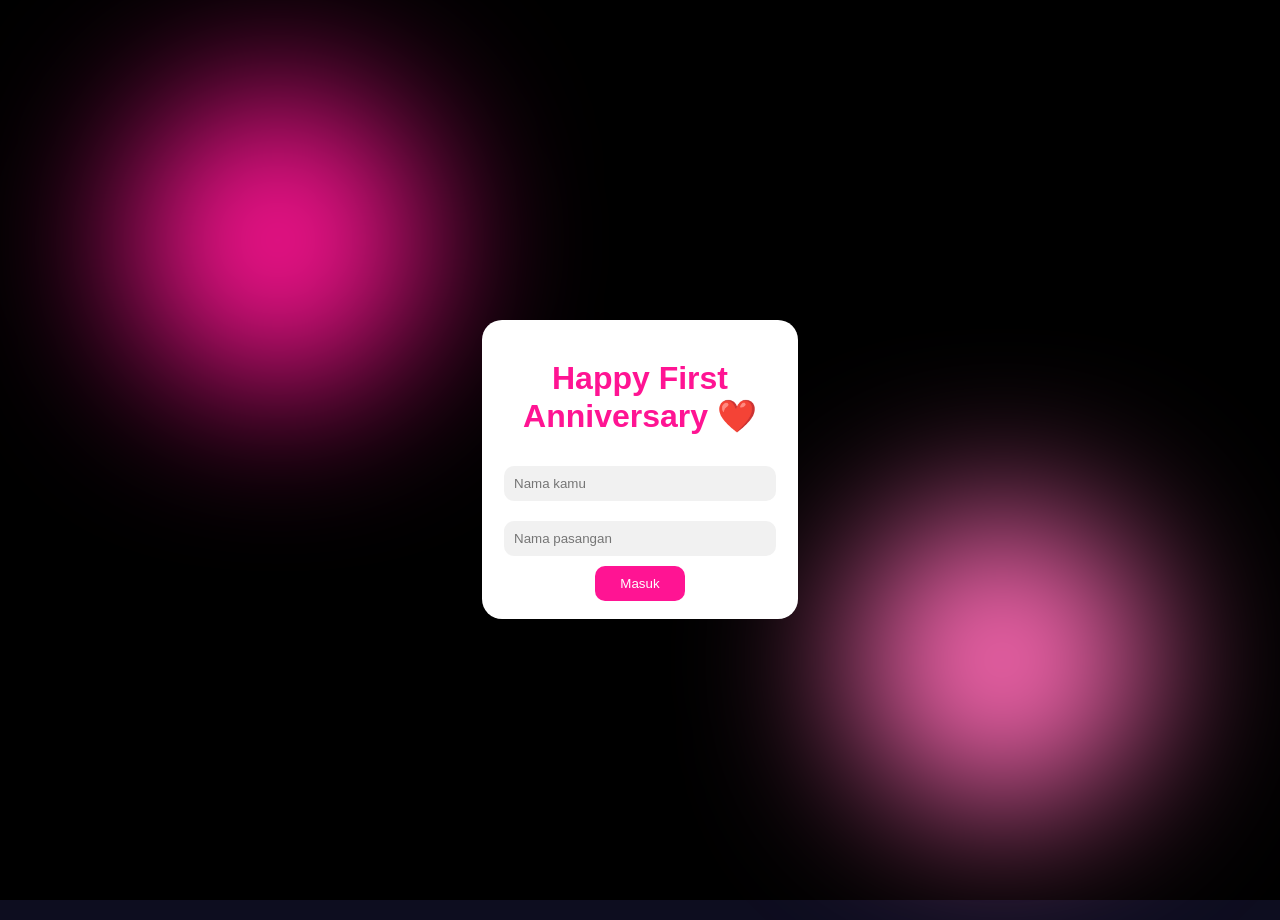
<file: index.html>
<!DOCTYPE html>
<html lang="id">
<head>
  <meta charset="UTF-8">
  <meta name="viewport" content="width=device-width, initial-scale=1.0">
  <title>Happy Anniversary</title>
  <h2 id="typing"></h2>

  <link rel="stylesheet" href="style.css">
</head>
<body>
  <div class="stars"></div>
  <div class="twinkling"></div>
  <div class="blur1"></div>
  <div class="blur2"></div>

  <!-- LOVE -->
  <div id="love-container"></div>

  <!-- MUSIC -->
  <audio id="music" loop>
    <source src="music.mp3" type="audio/mp3">
  </audio>

  <!-- HALAMAN AWAL -->
  <div class="intro" id="intro">

    <div class="box">

      <h1>Happy First Anniversary ❤️</h1>

      <input type="text" id="myName" placeholder="Nama kamu">

      <input type="text" id="partnerName" placeholder="Nama pasangan">

      <button onclick="startWebsite()">
        Masuk
      </button>

    </div>

  </div>

  <!-- HALAMAN UTAMA -->
  <div class="main hidden" id="main">

    <h1 id="title"></h1>

    <div class="cards">

      <!-- CARD 1 -->
      <div class="card hidden-card">

        <img src="foto1.jpg">

        <p class="typing"
          data-text="HAPPY FIRST ANNIVERSARY sayanggg ❤️❤️❤️.
          Dihari yang special kita ini, aku mau ngucapin
          selamat untuk kita berdua udah ngelewatin semua
          ini bareng bareng, selama kurang lebih 1 tahun
          ini, aku beruntung banget bisa sama sama terus
          sama kamu, kamu masih mau nerima aku walaupun
          kadang aku sering buat kamu sakit hati">
        </p>

      </div>

      <!-- CARD 2 -->
      <div class="card hidden-card">

        <img src="foto2.jpg">

        <p class="typing"
          data-text="Makasih yah sayang buat selama kurang lebih 1 tahun
          ini, makasih udah mau nerima aku apa adanya, makasih
          udah mau selalu support aku, makasih udah selalu mau
          maafin semua kesalahan yang pernah aku lakuin ke kamu,
          aku ga tau mau bilang apa lagi, intinya maksihhh
          banyakkk sayanggggkuuu ❤️❤️❤️">
        </p>

      </div>

      <!-- CARD 3 -->
      <div class="card hidden-card">

        <img src="foto3.jpg">

        <p class="typing"
          data-text="Dan ini terakhir aku mau minta maaf ke kamu buat selama kurang
          lebih 1 tahun ini, aku minta maaf kadang sering banget
          buat kamu kesel sama apa yang aku lakuin, aku minta maaf
          buat semua itu, aku ga bermaksud ngelakuin itu buat
          nyakitin kamu tapi aku cuma pengen kamu sadar kalau aku
          sesayang itu sama kamu. HAPPY FIRST ANNIVERSARY TO OUR
          RELATIONSHIP, MY FAVORITE GIRL ❤️❤️❤️">
        </p>

      </div>
      
      <button id="messageButton"
      onclick="window.location.href='message.html'">
      Dengarkan Pesan ❤️
    </button>

    </div>

  </div>

  <script src="script.js"></script>

</body>
</html>
</file>
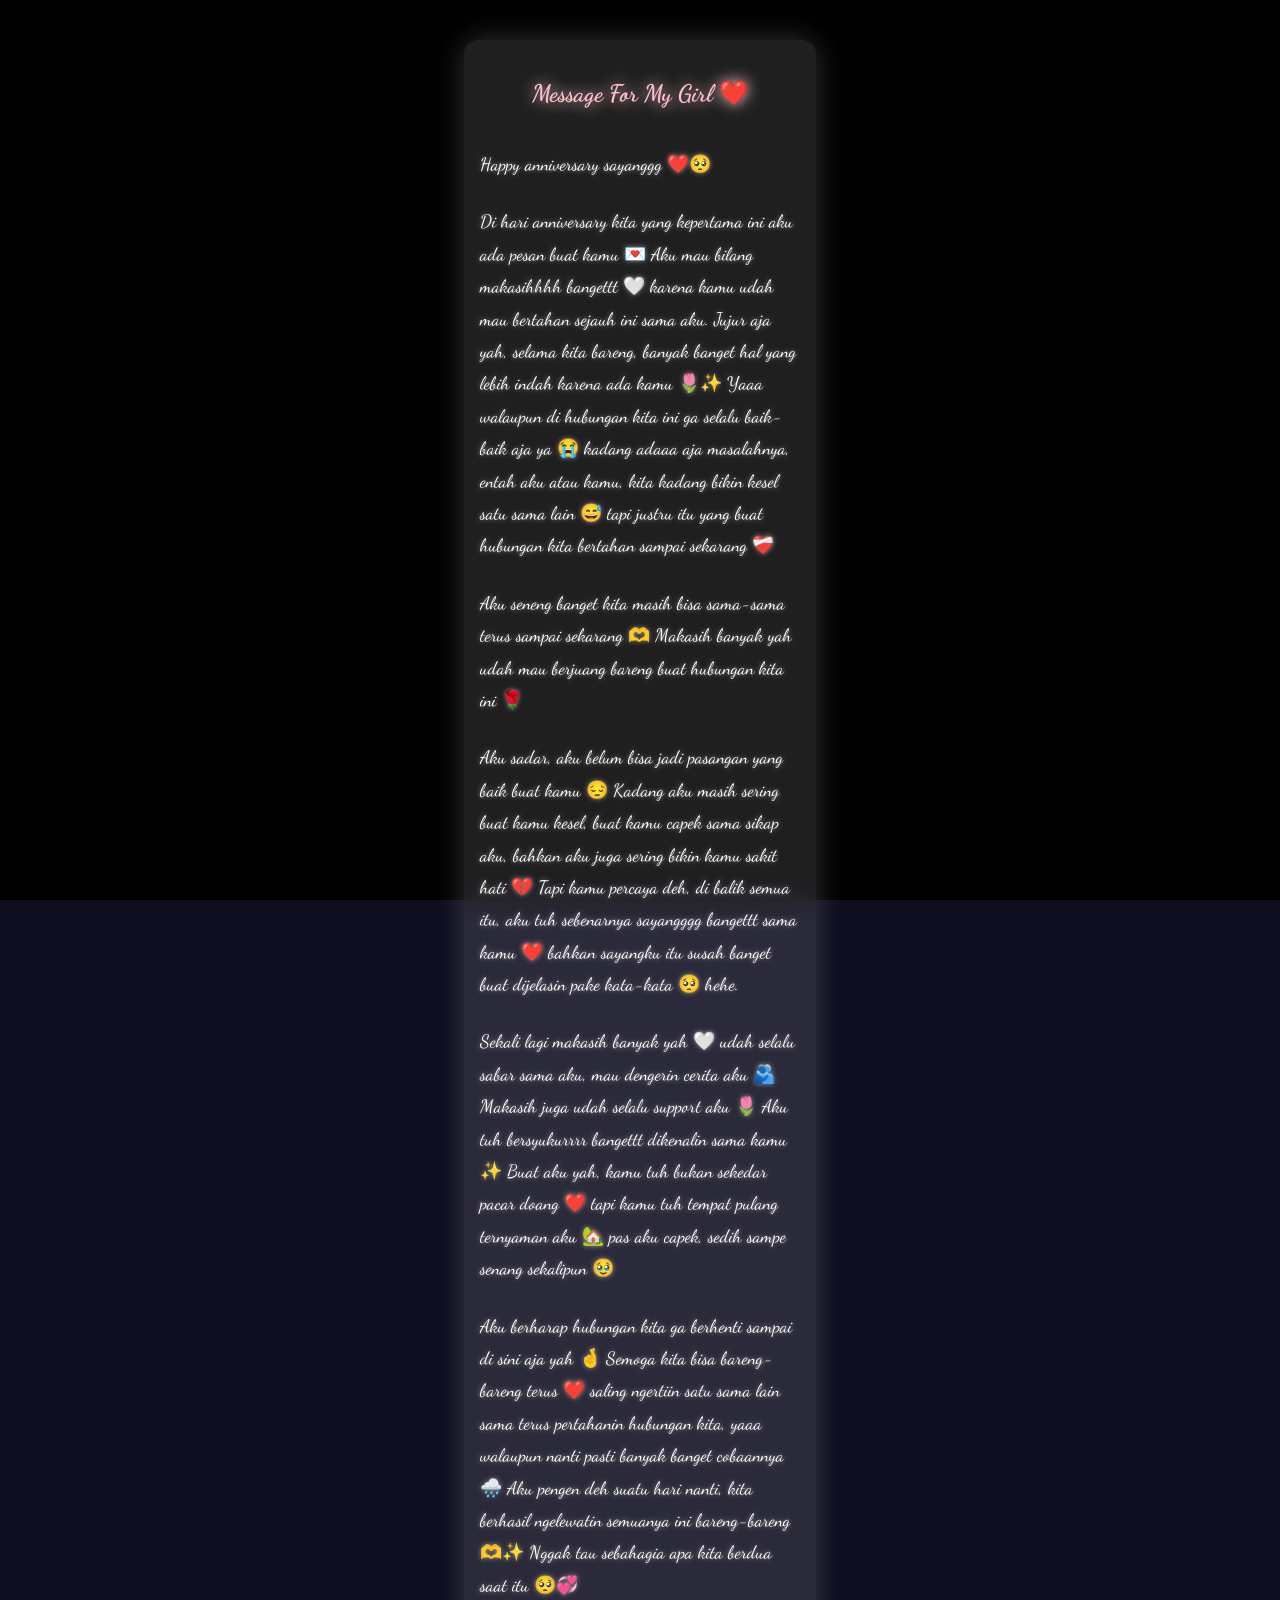
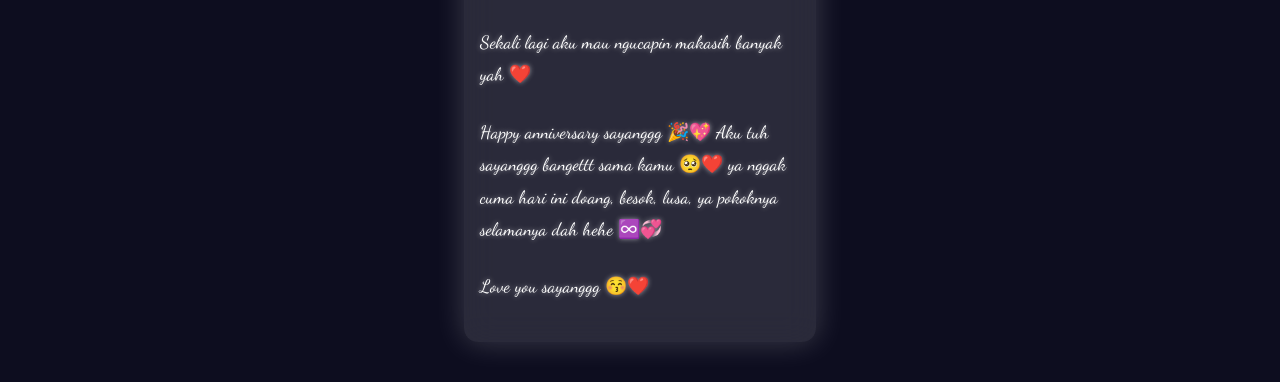
<file: message.html>
<!DOCTYPE html>
<html lang="id">
<head>
  <link rel="preconnect" href="https://fonts.googleapis.com">
  <link rel="preconnect" href="https://fonts.gstatic.com" crossorigin>
  <link href="https://fonts.googleapis.com/css2?family=Dancing+Script:wght@400..700&display=swap" rel="stylesheet">
  <meta charset="UTF-8">
  <meta name="viewport" content="width=device-width, initial-scale=1.0">
  <title>Message For My Girl ❤️</title>

  <link rel="stylesheet" href="style.css">
</head>

<body>

<div class="stars"></div>
<div class="twinkling"></div>

<!-- MUSIC -->
<audio id="music" autoplay loop>
  <source src="music.mp3" type="audio/mp3">
</audio>

<!-- VOICE -->
<audio id="voiceMessage" autoplay>
  <source src="voice.mp3" type="audio/mp3">
</audio>

<div class="message-page">

  <div class="message-card">

    <h1>Message For My Girl ❤️</h1>
    
    <p>
      Happy anniversary sayanggg ❤️🥺
    </p>

    <p>
      Di hari anniversary kita yang kepertama ini aku ada pesan buat kamu 💌 Aku mau bilang makasihhhh
      bangettt 🤍 karena kamu udah mau bertahan sejauh ini sama aku. Jujur aja yah, selama kita bareng,
      banyak banget hal yang lebih indah karena ada kamu 🌷✨ Yaaa walaupun di hubungan kita ini ga
      selalu baik-baik aja ya 😭 kadang adaaa aja masalahnya, entah aku atau kamu, kita kadang bikin kesel
      satu sama lain 😅 tapi justru itu yang buat hubungan kita bertahan sampai sekarang ❤️‍🩹
    </p>

    <p>
      Aku seneng banget kita masih bisa sama-sama terus sampai sekarang 🫶 Makasih banyak yah udah
      mau berjuang bareng buat hubungan kita ini 🌹
    </p>  

    <p>
      Aku sadar, aku belum bisa jadi pasangan yang baik buat kamu 😔 Kadang aku masih sering buat kamu
      kesel, buat kamu capek sama sikap aku, bahkan aku juga sering bikin kamu sakit hati 💔 Tapi kamu
      percaya deh, di balik semua itu, aku tuh sebenarnya sayangggg bangettt sama kamu ❤️ bahkan
      sayangku itu susah banget buat dijelasin pake kata-kata 🥺 hehe.
    </p>  

    <p>
      Sekali lagi makasih banyak yah 🤍 udah selalu sabar sama aku, mau dengerin cerita aku 🫂 Makasih
      juga udah selalu support aku 🌷 Aku tuh bersyukurrrr bangettt dikenalin sama kamu ✨ Buat aku yah,
      kamu tuh bukan sekedar pacar doang ❤️ tapi kamu tuh tempat pulang ternyaman aku 🏡 pas aku
      capek, sedih sampe senang sekalipun 🥹
    </p>  

    <p>
      Aku berharap hubungan kita ga berhenti sampai di sini aja yah 🤞 Semoga kita bisa bareng-bareng
      terus ❤️ saling ngertiin satu sama lain sama terus pertahanin hubungan kita, yaaa walaupun nanti pasti
      banyak banget cobaannya 🌧️ Aku pengen deh suatu hari nanti, kita berhasil ngelewatin semuanya
      ini bareng-bareng 🫶✨ Nggak tau sebahagia apa kita berdua saat itu 🥺💞
    </p>
    
    <p>
      Sekali lagi aku mau ngucapin makasih banyak yah ❤️
    </p>
    
    <p>
      Happy anniversary sayanggg 🎉💖
      Aku tuh sayanggg bangettt sama kamu 🥺❤️ ya nggak cuma hari ini doang, besok, lusa, ya pokoknya
      selamanya dah hehe ♾️💞
    </p>
    
    <p>
      Love you sayanggg 😚❤️
    </p>
    

  </div>

</div>

<script>

const music =
document.getElementById("music");

/* VOLUME */
music.volume = 0.1;

/* AMBIL POSISI */
const savedTime =
localStorage.getItem("musicTime");

/* JIKA ADA POSISI */
if(savedTime){

  music.currentTime =
  parseFloat(savedTime);

}

/* PLAY SETELAH POSISI TERPASANG */
music.addEventListener("loadedmetadata", ()=>{

  music.play();

});

/* SIMPAN POSISI */
setInterval(()=>{

  localStorage.setItem(
    "musicTime",
    music.currentTime
  );

},500);

</script>

</body>
</html>
</file>
<file: style.css>
body{
  margin:0;
  font-family:Arial;
  background:#0d0d1f;
  overflow-x:hidden;
  color:white;
}

/* HALAMAN AWAL */
.intro{
  height:100vh;
  display:flex;
  justify-content:center;
  align-items:center;
}

.box{
  background:white;
  padding: 18px;
  border-radius:20px;
  text-align:center;
  width:75%;
  max-width: 280px;
}

.box h1{
  color:#ff1493;
}

.box input{
  width:90%;
  padding:10px;
  margin:10px 0;
  border-radius:10px;
  border:none;
  background:#f1f1f1;
}

.box button{
  padding:10px 25px;
  border:none;
  border-radius:10px;
  background:#ff1493;
  color:white;
  cursor:pointer;
}

/* HALAMAN UTAMA */
.hidden{
  display:none;
}

.main{
  padding:30px;
  text-align:center;
}

#title{

  text-align:center;

  font-size:32px;

  line-height:1.3;

  margin-bottom:30px;

  color:white;

}

.cards{
  display:flex;
  flex-wrap:wrap;
  justify-content:center;
  gap:20px;
}

.card{
  background:rgba(255,255,255,0.12);
  backdrop-filter:blur(10px);
  width:300px;
  padding:20px;
  border-radius:20px;
  opacity:0;
}

.card img{
  width:200px;
  height:200px;
  object-fit:cover;
  border-radius:50%;
  border:5px solid pink;
  box-shadow:0 0 25px white;
  transition:0.5s;
}

.card img:hover{
  transform:scale(1.05);
  box-shadow:0 0 40px #ff1493;
}

.card p{
  color:white;
  margin-top:15px;
  text-align:left;
  line-height:1.7;
  padding:0 10px;
  text-shadow:0 0 5px rgba(255,255,255,0.5);
}


/* LOVE */
.love{
  position:fixed;
  top:-20px;
  font-size:20px;
  animation:fall linear forwards;
}

@keyframes fall{
  to{
    transform:translateY(110vh);
    opacity:0;
  }
}

/* BACKGROUND GLOW */
.blur1,
.blur2{
  position:fixed;
  width:300px;
  height:300px;
  border-radius:50%;
  filter:blur(80px);
  z-index:-1;
}

.blur1{
  background:#ff1493;
  top:10%;
  left:10%;
  animation:move1 8s infinite alternate;
}

.blur2{
  background:#ff69b4;
  bottom:10%;
  right:10%;
  animation:move2 8s infinite alternate;
}

@keyframes move1{
  from{
    transform:translate(0,0);
  }
  to{
    transform:translate(100px,50px);
  }
}

@keyframes move2{
  from{
    transform:translate(0,0);
  }
  to{
    transform:translate(-100px,-50px);
  }
}

@keyframes float{
  0%{
    transform:translateY(0px);
  }

  50%{
    transform:translateY(-10px);
  }

  100%{
    transform:translateY(0px);
  }
}

@keyframes fadeIn{
  from{
    opacity:0;
    transform:translateY(30px);
  }

  to{
    opacity:1;
    transform:translateY(0);
  }
}

/* EFEK KETIK */
.typing{
  border-right:3px solid pink;
  white-space:normal;
  overflow:hidden;
  animation:blink 0.7s infinite;
}

@keyframes blink{
  50%{
    border-color:transparent;
  }
}

/* CARD MUNCUL */
.hidden-card{
  opacity:0;
  transform:translateY(50px);
}

.show-card{
  animation:showCard 1s forwards,
  float 3s ease-in-out infinite;
}

@keyframes showCard{

  to{
    opacity:1;
    transform:translateY(0);
  }

}

/* BACKGROUND BINTANG */
.stars,
.twinkling{
  position:fixed;
  top:0;
  left:0;
  width:100%;
  height:100%;
  z-index:-2;
}

/* BINTANG */
.stars{
  background:
    black
    url("https://www.transparenttextures.com/patterns/stardust.png")
    repeat;
}

/* KEDIP */
.twinkling{
  background:
    transparent
    url("https://media.githubusercontent.com/media/kognise/water.css/master/docs/stars.png")
    repeat;

  animation:moveStars 80s linear infinite;

  opacity:0.4;
}

@keyframes moveStars{

  from{
    transform:translateY(0);
  }

  to{
    transform:translateY(-1000px);
  }

}

/* TOMBOL PESAN */
#messageButton{

  display:block;

  margin:50px auto;

  padding:15px 35px;

  border:none;
  border-radius:15px;

  background:#ff1493;

  color:white;

  font-size:18px;

  cursor:pointer;

  transition:0.3s;
}

#messageButton:hover{

  transform:scale(1.05);

  box-shadow:0 0 20px #ff1493;
}

/* HALAMAN PESAN */
.message-page{

  min-height:100vh;

  display:flex;
  justify-content:center;
  align-items:center;

  padding:40px;
}

.message-card{

  width: 90%;

  max-width:320px;

  background:rgba(255,255,255,0.12);

  backdrop-filter:blur(15px);

  padding: 14px 16px;

  border-radius: 14px;

  color:white;

  text-align:left;

  line-height:2;

  box-shadow:0 0 30px rgba(255,255,255,0.2);
}

.message-card h1{

  font-size: 24px;

  text-align:center;

  font-family:'Dancing Script', cursive;

  margin-bottom:30px;

  color:pink;

  text-shadow:0 0 15px pink;
}

.message-card p{

  font-size:18px;

  font-family:'Dancing Script', cursive;

  line-height: 1.8;

  text-shadow:0 0 5px rgba(255,255,255,0.5);

  margin-bottom: 25px;
}

#messageButton{
  opacity:0;
}
</file>
